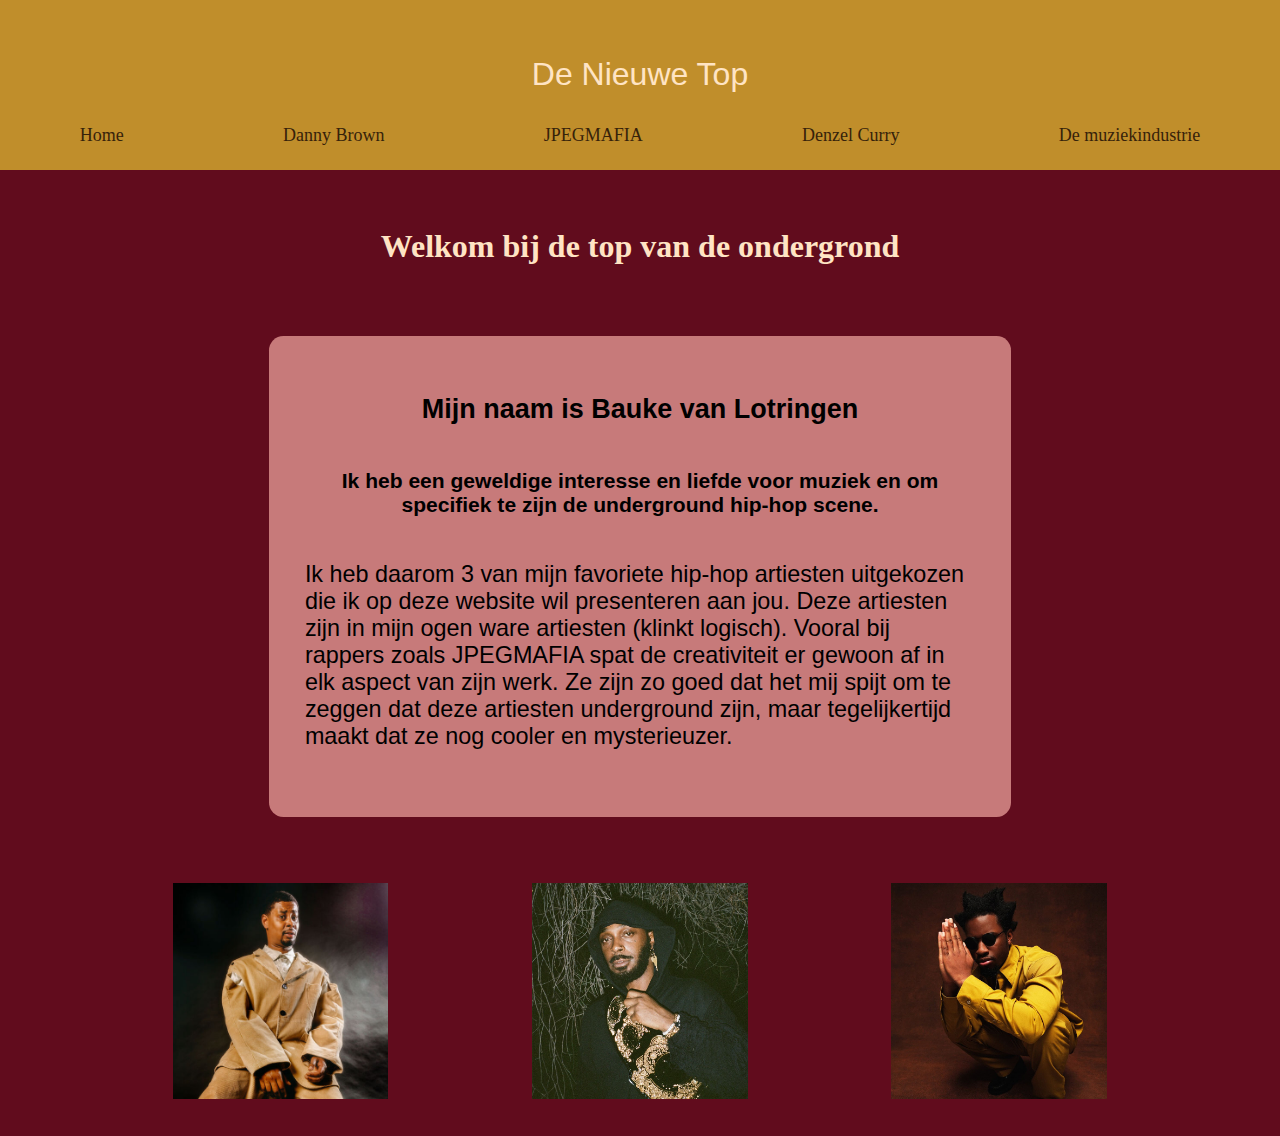
<file: index.html>
<!DOCTYPE html>
<html lang="nl">

<head>

    <meta charset="UTF-8">
    <meta name="viewport" content="width=device-width, initial-scale=1.0">
    <title>DeNieuweTop</title>
    <link href="styles/style.css" rel="stylesheet">

</head>

<body>

    <header>
        <p>De Nieuwe Top</p>
        <nav>

            <a href="index.html">Home</a>
            <a href="danny-brown-page.html">Danny Brown</a>
            <a href="jpegmafia-page.html">JPEGMAFIA</a>
            <a href="denzel-curry-page.html">Denzel Curry</a>
            <a href="de-muziek-industrie.html">De muziekindustrie</a>
        </nav>
    </header>


    <main>
        <h1> Welkom bij de top van de ondergrond</h1>
        <!--bron voor audio achtergrond:
        https://www.quackit.com/html/codes/html_background_music_codes.cfm#:~:text=You%20can%20add%20HTML%20background,no%20controls%20will%20be%20displayed.-->



        <article>
            <div class="home">
                <h2>Mijn naam is Bauke van Lotringen</h2>
                <h3> Ik heb een geweldige interesse en liefde
                        voor muziek en om specifiek te zijn de underground hip-hop scene. 
                </h3>
                <p>
                    Ik heb daarom 3 van mijn favoriete hip-hop

                    artiesten uitgekozen die ik op deze
                    website wil presenteren aan jou. Deze artiesten

                    zijn in mijn ogen ware artiesten
                    (klinkt logisch). Vooral bij rappers zoals

                    JPEGMAFIA spat de creativiteit er
                    gewoon af in elk aspect van zijn werk. Ze zijn zo goed dat het mij spijt om te
                    zeggen dat deze artiesten underground zijn, maar tegelijkertijd maakt dat ze nog
                    cooler en mysterieuzer.

                </p>
            </div>
        </article>

        <div class="jannes">
            <img src="images/danny-brown.jpg" alt="Danny Brown">
            <img src="images/jpegmafia.jpg" alt="JPEGMAFIA">
            <img src="images/denzel-curry.jpg" alt="Denzel Curry">
        </div>


    </main>

</body>


</html>
</file>
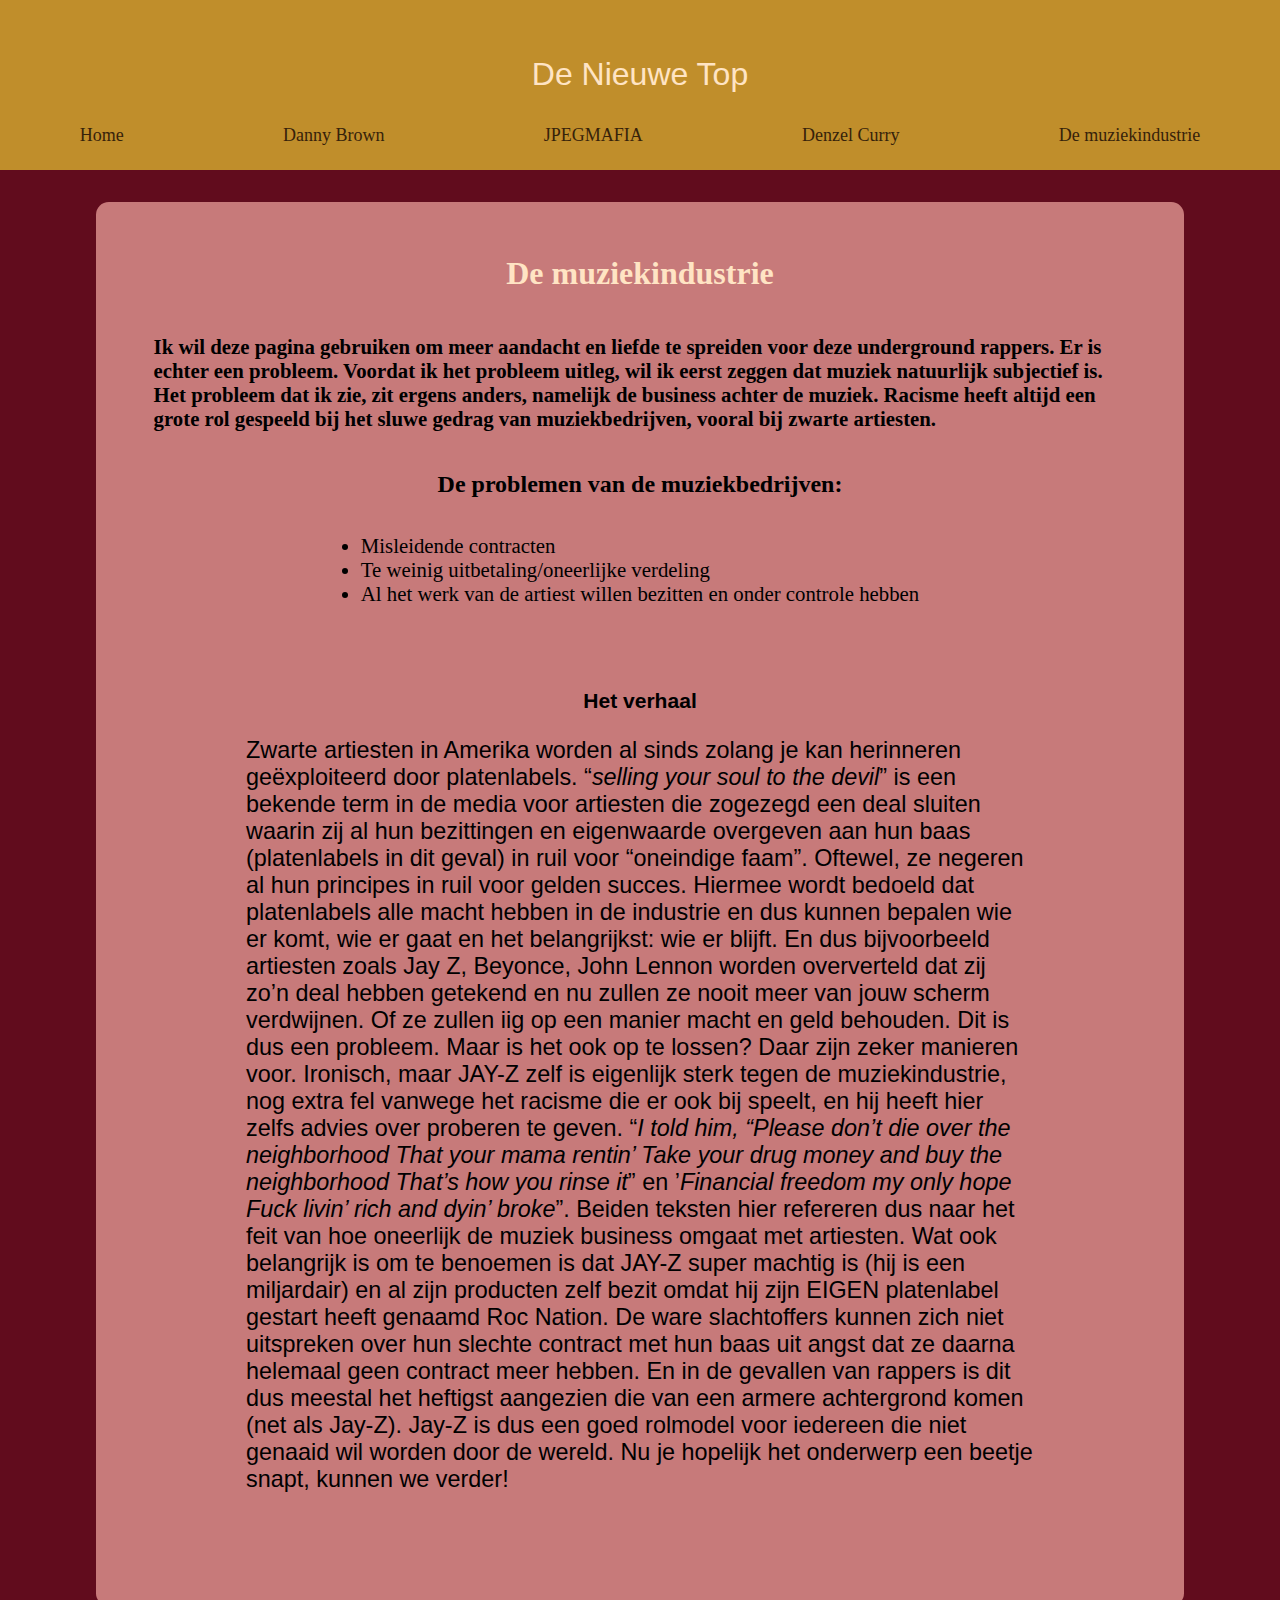
<file: de-muziek-industrie.html>
<!DOCTYPE html>
<html lang="nl">

<head>
    <meta charset="UTF-8">
    <meta name="viewport" content="width=device-width, initial-scale=1.0">
    <title>DeNieuweTop</title>
    <link href="styles/style.css" rel="stylesheet">
</head>

<body>
    <header>
        <p>De Nieuwe Top</p>
        <nav>

            <a href="index.html">Home</a>
            <a href="danny-brown-page.html">Danny Brown</a>
            <a href="jpegmafia-page.html">JPEGMAFIA</a>
            <a href="denzel-curry-page.html">Denzel Curry</a>
            <a href="de-muziek-industrie.html">De muziekindustrie</a>

        </nav>
    </header>

    <main  class="achtergrond-muziek">


            <h1>De muziekindustrie</h1>
            <p ><strong>Ik wil deze pagina gebruiken om meer aandacht en liefde te spreiden voor deze
                underground rappers.
                Er is echter een probleem. Voordat ik het probleem uitleg, wil ik eerst zeggen dat muziek natuurlijk
                subjectief is. Het probleem
                dat ik zie, zit ergens anders, namelijk de business achter de muziek. Racisme heeft altijd een grote rol
                gespeeld bij het sluwe
                gedrag van muziekbedrijven, vooral bij zwarte artiesten.</strong></p>

            <h2>De problemen van de muziekbedrijven:</h2>
            <ul>
                <li>Misleidende contracten</li>
                <li>Te weinig uitbetaling/oneerlijke verdeling</li>
                <li>Al het werk van de artiest willen bezitten en onder controle hebben</li>
            </ul>

            <!--bron voor speciale tekens:https://www.mijn-eigen-website.nl/speciale-tekens.php#:~:text=enkel%20aanhalingsteken%20rechts%20(')%3A,staat%20voor%3A%20right%20double%20quote-->
            <article>
                <h3>Het verhaal</h3>
                <p>
                    Zwarte artiesten in Amerika worden al sinds zolang je kan
                    herinneren geëxploiteerd door platenlabels. &ldquo;<em>selling your soul to the devil</em>&rdquo; is
                    een
                    bekende term in de media voor artiesten die zogezegd een deal sluiten waarin zij al hun bezittingen
                    en eigenwaarde overgeven aan hun baas (platenlabels in dit geval) in ruil voor &ldquo;oneindige
                    faam&rdquo;. Oftewel, ze negeren al hun principes in ruil voor gelden succes.
                    Hiermee wordt bedoeld dat platenlabels alle macht hebben in de industrie en dus kunnen
                    bepalen wie er komt, wie er gaat en het belangrijkst: wie er blijft. En dus bijvoorbeeld
                    artiesten zoals Jay Z, Beyonce, John Lennon worden oververteld dat zij zo&rsquo;n deal hebben
                    getekend en nu zullen ze nooit meer van jouw scherm verdwijnen. Of ze zullen iig op een manier
                    macht en geld behouden. Dit is dus een probleem. Maar is het ook op te lossen? Daar zijn zeker
                    manieren voor. Ironisch, maar JAY-Z zelf is eigenlijk sterk tegen de muziekindustrie, nog extra
                    fel vanwege het racisme die er ook bij speelt, en hij heeft hier zelfs advies over proberen te
                    geven. &ldquo;<em>I told him, &ldquo;Please don&rsquo;t die over the neighborhood That your mama
                        rentin&rsquo;
                        Take your drug money and buy the neighborhood That&rsquo;s how you rinse it</em>&rdquo; en
                    &rsquo;<em>Financial
                        freedom my only
                        hope Fuck livin&rsquo; rich and dyin&rsquo; broke</em>&rdquo;. Beiden teksten hier refereren dus
                    naar het feit
                    van
                    hoe oneerlijk de muziek business omgaat met artiesten. Wat ook belangrijk is om te benoemen is
                    dat JAY-Z super machtig is (hij is een miljardair) en al zijn producten zelf bezit omdat hij zijn
                    EIGEN platenlabel gestart heeft genaamd Roc Nation. De ware slachtoffers kunnen zich niet uitspreken
                    over hun slechte contract met hun baas uit angst dat ze daarna helemaal geen contract meer hebben.
                    En in de gevallen van rappers is dit dus meestal het heftigst aangezien die van een armere
                    achtergrond komen (net als Jay-Z). Jay-Z is dus een goed rolmodel voor iedereen die niet genaaid
                    wil worden door de wereld. Nu je hopelijk het onderwerp een beetje snapt, kunnen we verder!</p>
            </article>

    </main>

</body>


</html>
</file>
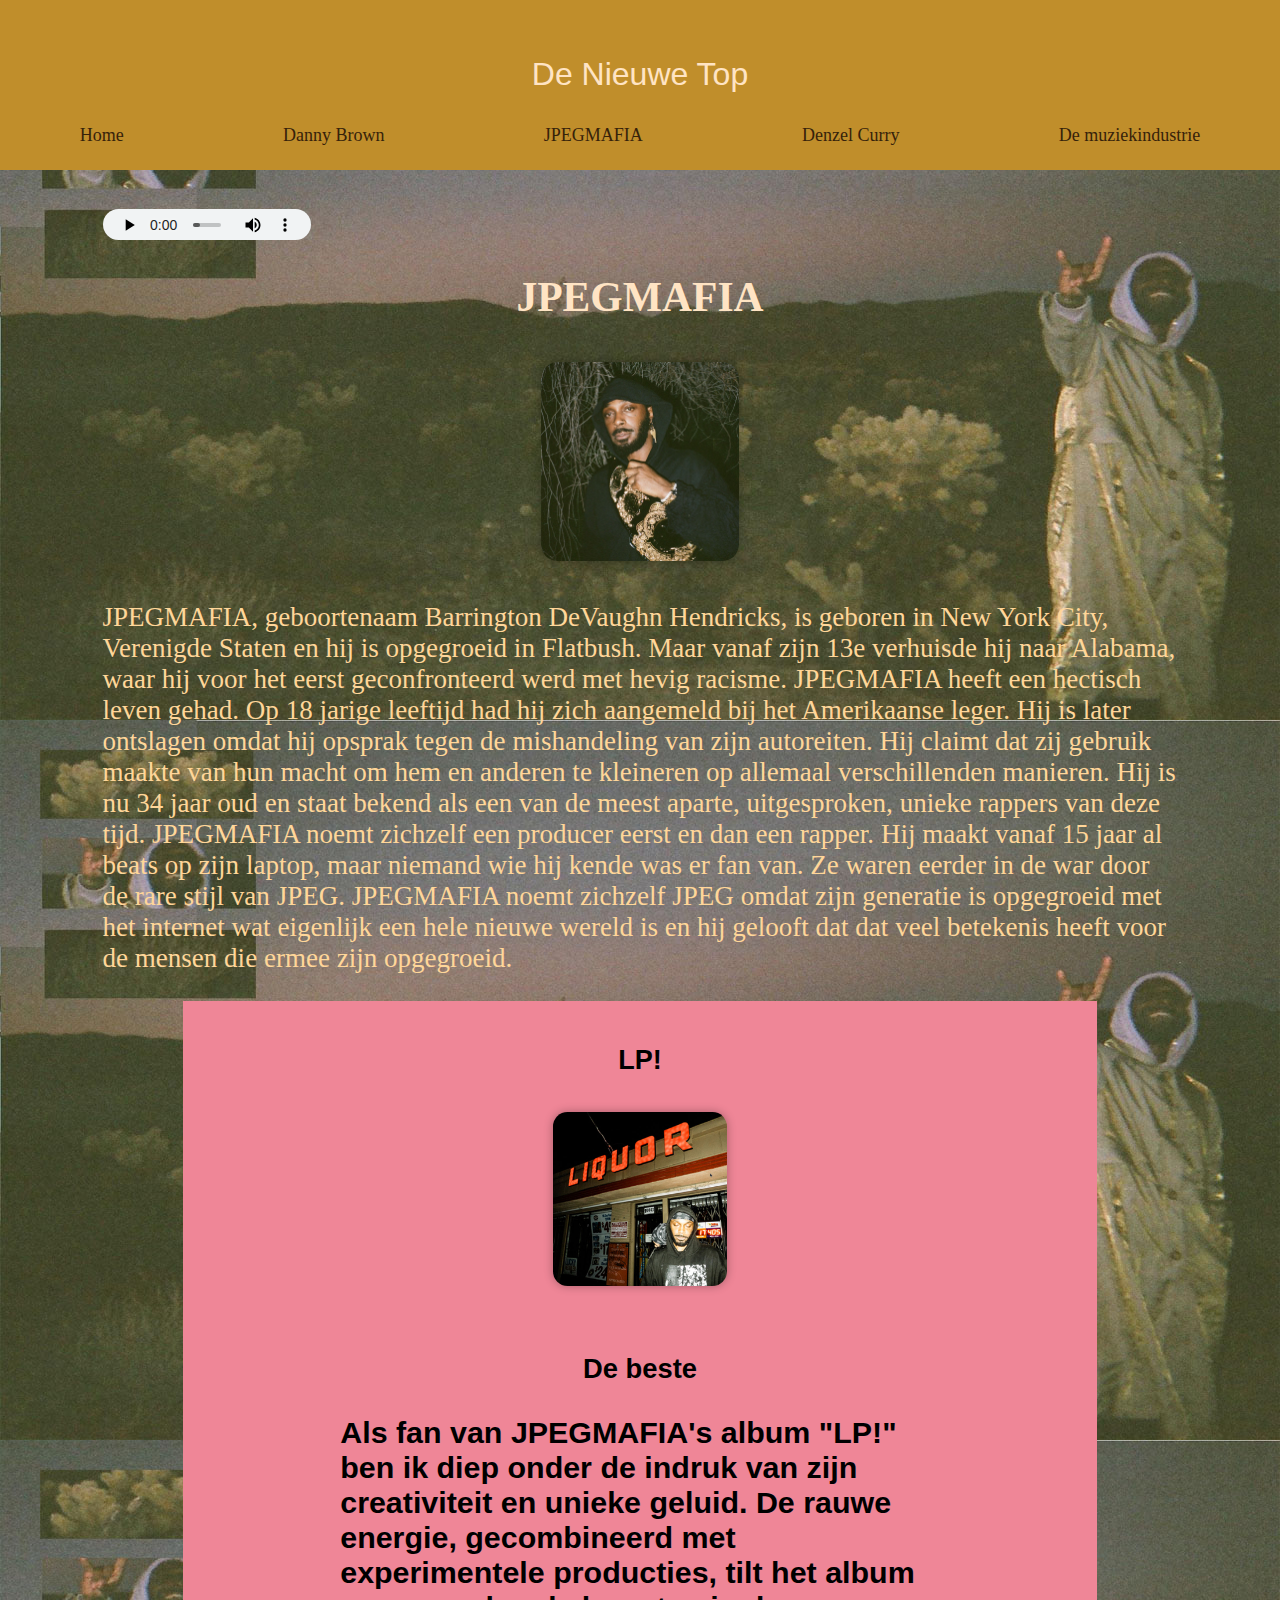
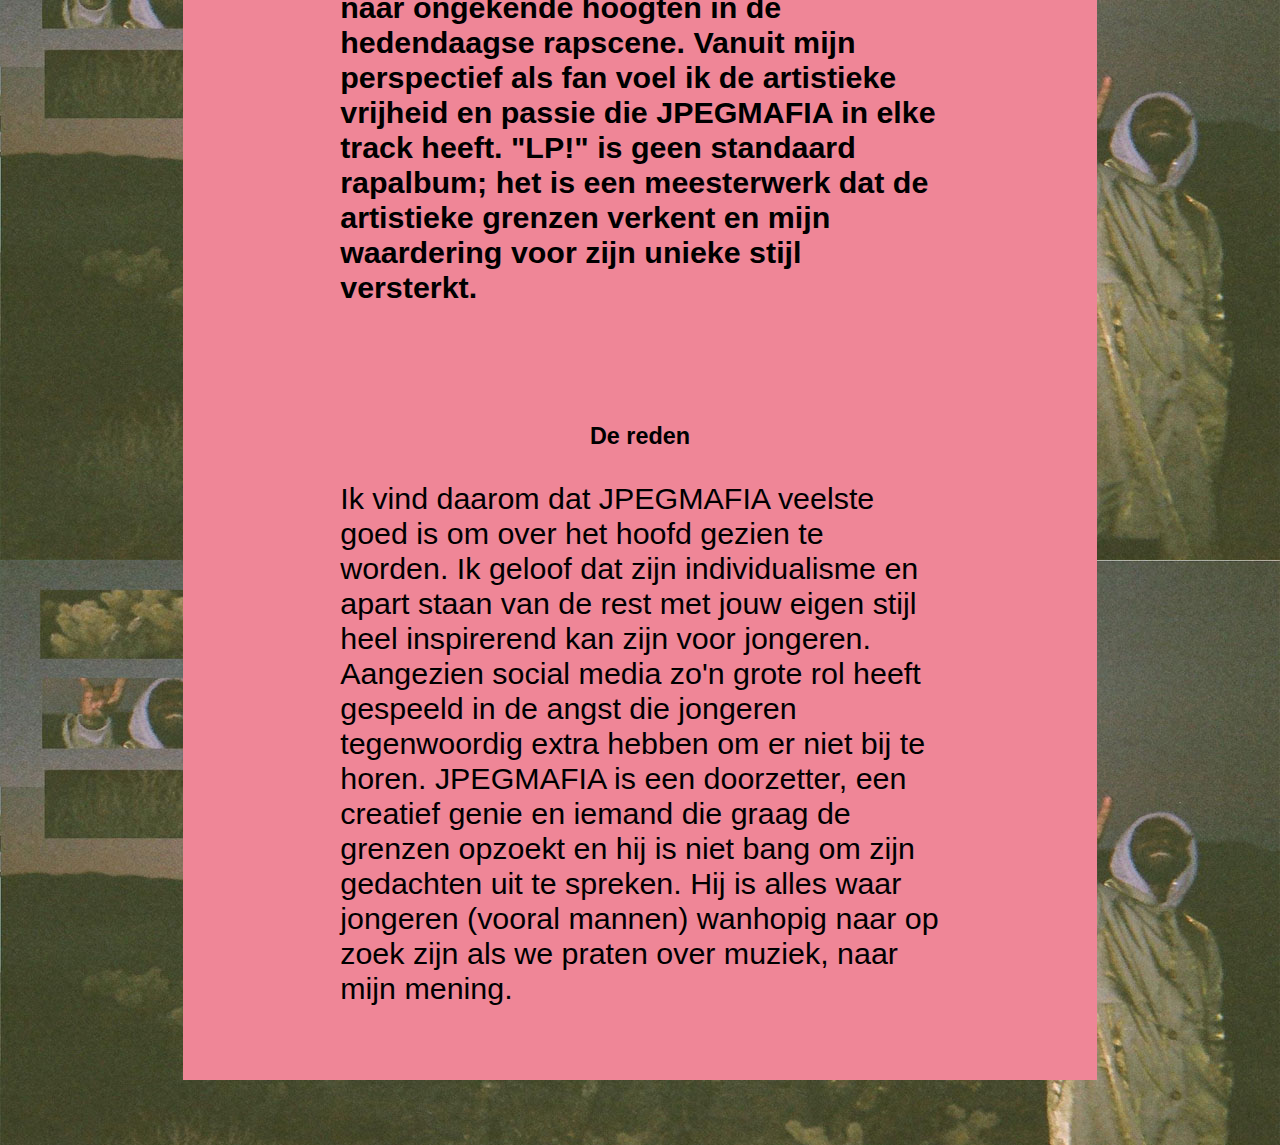
<file: jpegmafia-page.html>
<!DOCTYPE html>
<html lang="nl">

<head>
  <meta charset="UTF-8">
  <meta name="viewport" content="width=device-width, initial-scale=1.0">
  <title>DeNieuweTop</title>
  <link href="styles/style.css" rel="stylesheet">

</head>

<body class="achtergrond-jpegmafia">

  <header>

    <p>De Nieuwe Top</p>

    <nav>
      <a href="index.html">Home</a>
      <a href="danny-brown-page.html">Danny Brown</a>
      <a href="jpegmafia-page.html">JPEGMAFIA</a>
      <a href="denzel-curry-page.html">Denzel Curry</a>
      <a href="de-muziek-industrie.html">De muziekindustrie</a>
    </nav>

  </header>

  <main>
    <audio controls>
      <source src="audios/jpefmafia-bald.mp3" type="audio/mp3">
    </audio>
    <h1>JPEGMAFIA</h1>
    <div class="bio">
      <img src="images/jpegmafia.jpg" alt="JPEGMAFIA">
    </div>


    <p>JPEGMAFIA, geboortenaam Barrington DeVaughn Hendricks, is geboren in New York City, Verenigde Staten
      en hij is opgegroeid in Flatbush. Maar vanaf zijn 13e verhuisde hij naar Alabama,
      waar hij voor het eerst geconfronteerd werd met hevig racisme. JPEGMAFIA heeft een hectisch leven
      gehad. Op 18 jarige leeftijd had hij zich aangemeld bij het Amerikaanse leger. Hij is later
      ontslagen omdat hij opsprak tegen de mishandeling van zijn autoreiten. Hij claimt dat zij gebruik
      maakte van hun macht om hem en anderen te kleineren op allemaal verschillenden manieren. Hij is nu
      34 jaar oud en staat bekend als een van de meest aparte, uitgesproken, unieke rappers van deze tijd.

      JPEGMAFIA noemt zichzelf een producer eerst en dan een rapper. Hij maakt vanaf 15 jaar al beats
      op zijn laptop, maar niemand wie hij kende was er fan van. Ze waren eerder in de war door de rare stijl
      van JPEG. JPEGMAFIA noemt zichzelf JPEG omdat zijn generatie is opgegroeid met het internet
      wat eigenlijk een hele nieuwe wereld is en hij gelooft dat dat veel betekenis heeft voor de
      mensen die ermee zijn opgegroeid.
    </p>




    <div class="heden">
      <h2>LP!</h2>
      <div class="album">
        <img src="images/album-LP.jpg" alt="album-LP">
      </div>



      <article>
        <h3>De beste</h3>
        <p> <strong>
            Als fan van JPEGMAFIA's album "LP!" ben ik diep onder de indruk van zijn creativiteit en unieke geluid.
            De rauwe energie, gecombineerd met experimentele producties, tilt het album naar ongekende hoogten in de
            hedendaagse rapscene.
            Vanuit mijn perspectief als fan voel ik de artistieke vrijheid en passie die JPEGMAFIA in elke track heeft.
            "LP!" is
            geen standaard rapalbum; het is een meesterwerk dat de artistieke grenzen verkent en mijn waardering voor
            zijn
            unieke
            stijl versterkt.
          </strong>
        </p>
      </article>

      <article>
        <h4>De reden</h4>
        <p>
          Ik vind daarom dat JPEGMAFIA veelste goed is om over het hoofd gezien te worden. Ik geloof dat zijn
          individualisme en apart staan van
          de rest met jouw eigen stijl heel inspirerend kan zijn voor jongeren. Aangezien social media zo'n grote rol
          heeft gespeeld in de angst die
          jongeren tegenwoordig extra hebben om er niet bij te horen. JPEGMAFIA is een doorzetter, een creatief genie en
          iemand die graag de grenzen
          opzoekt en hij is niet bang om zijn gedachten uit te spreken. Hij is alles waar jongeren (vooral mannen)
          wanhopig naar op zoek zijn als we praten over muziek, naar mijn mening.

        </p>
      </article>
    </div>

  </main>

</body>


</html>
</file>
<file: styles/style.css>
body {
  background: rgb(97, 12, 29);
  margin: 0;
  font-family: Cambria, Cochin, Georgia, Times, 'Times New Roman', serif;
}

main {
  margin: 2.5% 7.5%;
  padding: 0.3125em;
}

main p{
  font-size: 1.3em;
}

.home {
  display: flex;
  flex-direction: column;
  align-items: center;
  margin-right: 7.5%;
  margin-left: 7.5%;
  margin-top: 2.5%;
  margin-bottom: .5%;
  background-color: rgb(199, 122, 122);
  padding: 2em;
  padding-bottom: 5%;
  border-radius: 0.8em;
}

.heden p {
  margin-right: 7.5%;
  margin-left: 7.5%;
}


nav {
  display: flex;
  justify-content: space-around;
  font-size: large;
}

header {
  background-color: rgb(192, 142, 43);
  padding: 1.5em 0;
}

img {
  margin: auto;
  width: 20%;
  height: 20%;
  float: left
}

/*/ bronnen voor transitie: https://www.w3schools.com/css/tryit.asp?filename=trycss3_transition2/*/
/*/tweede: https://www.w3schools.com/css/css_link.asp/*/
a {
  transition-duration: 0.5s;
  font-family: fantasy;
}

a:visited {
  text-decoration: wavy;
  color: rgb(54, 34, 10);
}

a:hover {
  text-decoration: none;
  color: rgb(193, 11, 11);
}

a:link {
  text-decoration: wavy;
  color: rgb(54, 34, 10);
}

h1 {
  text-align: center;
  font-family: inherit;
  color: bisque;
}

h2 {
  text-align: center;
  font-family: inherit;
}

h3 {
  text-align: center;
  display: block;
}

h4 {
  text-align: center;
  padding-left: 10%;
  padding-right: 10%;
}

h5 {
  padding-left: 5%;
  padding-right: 10%;
}

h6 {
  padding-left: 7%;
  text-align: center;
}

.jannes {
  display: flex;
  justify-content: center;
  margin-top: 2.5em;
}

#gif>img {
  transition-duration: 0.5s;
  position: fixed;
  right: -7.5%;
  top: 90%;
  display: block;
  transform: translate(-50%, -50%);
}

#gif>img:hover {
  width: 50%;
  height: 50%;
  top: 75%;
}

audio {
  width: 10em;
  height: 1.5em;
}

hr {
  border: solid;
}

ul {
  padding-left: 10%;
  padding-right: 10%;
}

header p {
  text-align: center;
  font-size: xx-large;
  font-family: 'Gill Sans', 'Gill Sans MT', Calibri, 'Trebuchet MS', sans-serif;
  color: bisque;
}


.heden {
  text-align: left;
  padding: 2%;
  color: black;
  font-size: large;
  font-family: 'Gill Sans', 'Gill Sans MT', Calibri, 'Trebuchet MS', sans-serif;
  background-color: rgb(239, 134, 151);
  margin: 2.5% 7.5%;

}


article {
  text-align: left;
  padding: 2%;
  color: black;
  font-size: large;
  font-family: 'Gill Sans', 'Gill Sans MT', Calibri, 'Trebuchet MS', sans-serif;
  margin-right: 7.5%;
  margin-left: 7.5%;
  margin-top: 2.5%;
  margin-bottom: .5%;
}

.jpeg {
  display: flex;
  justify-content: left;
}

.achtergrond-danny {
  background-image: url('/images/danny-achtergrond.jpg');
}

body.achtergrond-danny section {
  color: black;
  text-align: center;
  font-size: x-large;
}

.achtergrond-danny section h2 {
  font-size: medium;
  margin-bottom: -1%;
}

.achtergrond-danny section h3 {
  text-align: left;
  margin-left: 11.3em;
}

.achtergrond-danny article {
  background-color: rgb(215, 81, 119);
  box-shadow: 0 0 10px rgba(0, 0, 0, 0.3);
}

/*/bron schaduw: https://www.w3schools.com/css/css3_shadows.asp/*/
.achtergrond-danny section p {
  text-shadow: 0 0 10px rgba(234, 116, 171, 0.831);
}

.achtergrond-danny article img {
  margin-right: 5%;
  margin-left: 2.5%;
  margin-top: 2.5%;
}

.achtergrond-danny article p {
  color: rgb(120, 184, 172);
  font-size: 1.3em;
  margin-left: 28%;
}

.achtergrond-jpegmafia {
  background-image: url('/images/jpegmafia-achtergrond.jpg');
}

body.achtergrond-jpegmafia main {
  color: #ffd699;
  font-size: 1.3em;
}

.achtergrond-jpegmafia article{
  font-size: 1.3em;
}

.achtergrond-denzel {
  background-image: url('/images/denzel-curry-achtergrond.jpg');
  color: white;
}

.achtergrond-denzel section ul {
  display: flex;
  justify-content: space-around;
  text-align: center;
  margin-top: 2em;
  max-width: 40%;
}

.achtergrond-denzel article{
  font-size: 1.3em;
}


.achtergrond-muziek {
  display: flex;
  flex-direction: column;
  align-items: center;
  margin-right: 7.5%;
  margin-left: 7.5%;
  margin-top: 2.5%;
  margin-bottom: .5%;
  background-color: rgb(199, 122, 122);
  padding: 2em;
  padding-bottom: 5%;
  border-radius: 0.8em;
}

.achtergrond-muziek p{
  font-size: 1.3em;
}

.achtergrond-muziek li{
  font-size: 1.3em;
}

.achtergrond-muziek p {
  margin-right: 2.5%;
  margin-left: 2.5%;
}

.bio {
  display: flex;
  justify-content: space-around;
  align-items: center;
  margin: 2em;
}

.bio img {
  max-width: 100%;
  height: auto;
  border-radius: 0.8em;

  box-shadow: 0 0 10px rgba(0, 0, 0, 0.3);

}

.bio article {
  max-width: 60%;
  padding: 1em;
}

.album {
  display: flex;
  justify-content: center;
  text-align: center;
  margin-top: 2em;
}

.album img {
  max-width: 100%;
  height: auto;
  border-radius: 0.8em;
  box-shadow: 0 0 10px rgba(0, 0, 0, 0.3);

}
</file>
